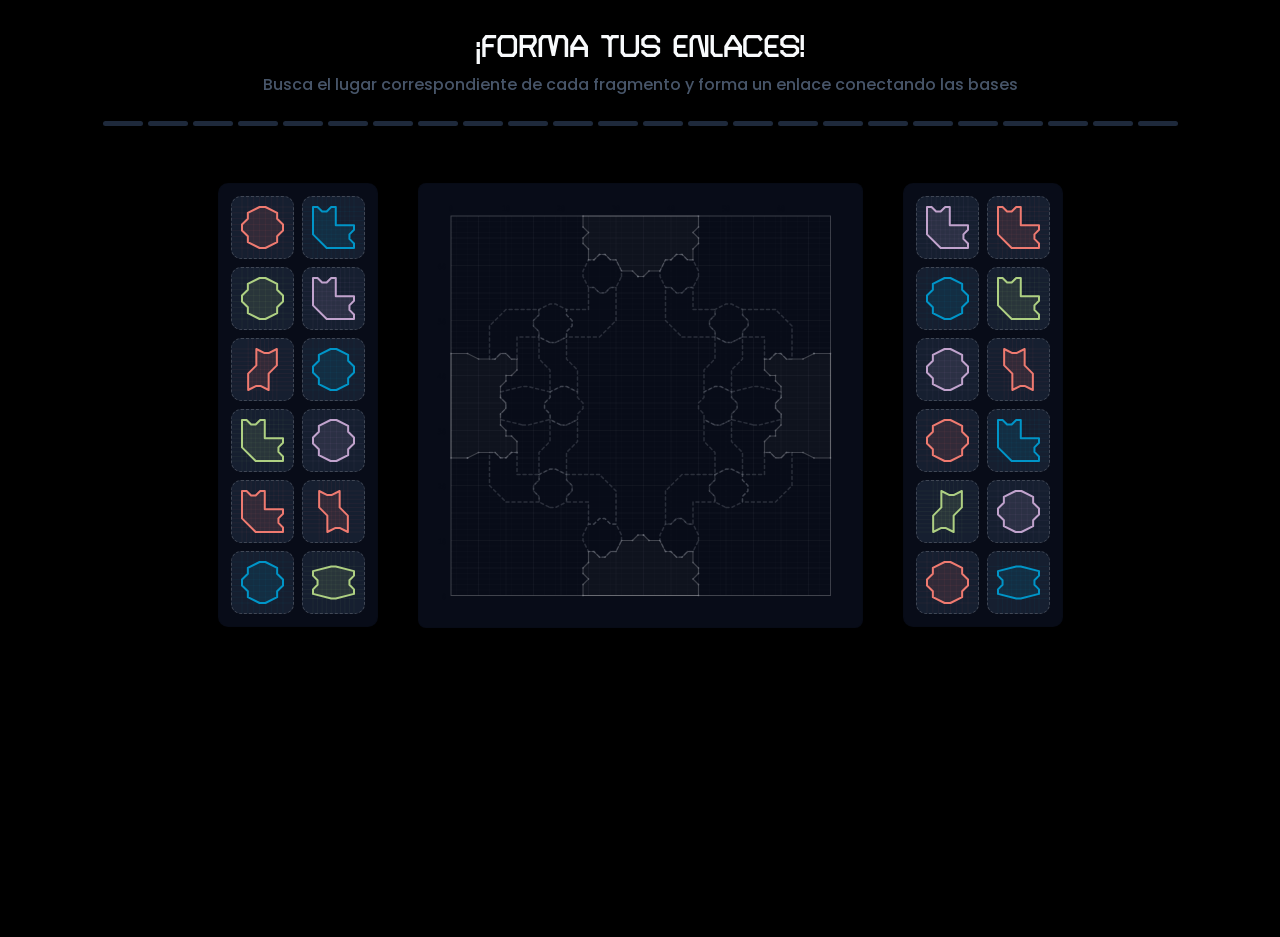
<file: juego.html>
<!DOCTYPE html>
<html lang="es">
<head>
<meta charset="UTF-8">
<meta name="viewport" content="width=device-width, initial-scale=1.0">
<title>Arrastra y construye el camino</title>
<link rel="preconnect" href="https://fonts.googleapis.com">
<link rel="preconnect" href="https://fonts.gstatic.com" crossorigin>
<link href="https://fonts.googleapis.com/css2?family=Turret+Road:wght@700;800&family=Poppins:wght@400;500&display=swap" rel="stylesheet">
<style>
*, *::before, *::after { box-sizing: border-box; margin: 0; padding: 0; }

:root {
  --bg:       #000000;
  --surface:  #080c18;
  --surface2: #161f30;
  --border:   rgba(0, 0, 0, 0.07);
  --text:     #e2e8f0;
  --muted:    #475569;
  --white:    #c8cdd8;
}

body {
  font-family: 'Segoe UI', system-ui, sans-serif;
  background: var(--bg);
  color: var(--text);
  min-height: 100vh;
  overflow-x: hidden;
  user-select: none;
}

/* ── HEADER ── */
.header {
  display: flex;
  flex-direction: column;
  justify-content: center;
  align-items: center;
  padding: 30px 24px 10px;
  border-bottom: 1px solid var(--border);
  background: #000;
  backdrop-filter: blur(8px);
  position: sticky; top: 0; z-index: 100;
}
.header h1 { font-size: 2rem; font-weight: 800; font-family: 'Turret Road', sans-serif; letter-spacing: -0.03em; color: #f8fafc; margin-left: 0; margin-bottom: 7px; text-align: center; }
.header p  { font-size: 1rem; font-family: 'Poppins', sans-serif; font-weight: 500; color: var(--muted); margin-top: 3px;margin-bottom: 18px; }

.pips-row { display: flex; gap: 5px; margin-top: 6px; margin-bottom: 10px; }
.pip {
  width: 40px; height: 5px; border-radius: 3px;
  background: #1e293b;
  transition: background 0.6s ease, box-shadow 0.6s ease;
}
.score-display { display: none; font-size: 0.75rem; color: var(--muted); }
#score-count { font-weight: 700; color: #94a3b8; font-size: 0.88rem; }

/* ── CONTROLS ── */
.controls-bar {
  display: none; flex-wrap: wrap; gap: 12px; align-items: center;
  padding: 8px 24px;
  background: var(--surface);
  border-bottom: 1px solid var(--border);
  font-size: 12px; color: #94a3b8;
}
.controls-bar label { display: none; align-items: center; gap: 5px; cursor: pointer; }
.controls-bar input[type=range]    { width: 88px; accent-color: #3b82f6; }
.controls-bar input[type=checkbox] { accent-color: #3b82f6; cursor: pointer; }
.btn-restart {
  margin-left: auto;
  background: #1e293b; color: #94a3b8;
  border: 1px solid #334155;
  padding: 5px 14px; border-radius: 7px;
  font-size: 0.77rem; font-weight: 600;
  cursor: pointer; transition: background 0.15s, color 0.15s;
}
.btn-restart:hover { background: #334155; color: #f1f5f9; }

/* ── MAIN LAYOUT: piezas | canvas | piezas ── */
.game-layout {
  display: flex;
  align-items: flex-start;
  justify-content: center;
  gap: 0;
  padding: 36px 8px 16px;
  min-height: calc(100vh - 110px);
}

/* ── PANEL LATERAL DE PIEZAS ── */
.pieces-panel {
  width: 160px;
  background: var(--surface);
  border: 1px solid var(--border);
  border-radius: 10px;
  padding: 12px;
  position: sticky;
  top: 116px;
  align-self: self-start;
}
.pieces-panel.left  { margin-right: 40px; }
.pieces-panel.right { margin-left:  40px; }

.pieces-title {
  font-size: 0.68rem; font-weight: 700;
  letter-spacing: 0.1em; text-transform: uppercase;
  color: var(--muted);
  margin-bottom: 10px; padding-bottom: 7px;
  border-bottom: 1px solid var(--border);
}
.pieces-grid {
  display: grid;
  grid-template-columns: repeat(2, 1fr);
  gap: 8px;
}

/* ── PIECE CARD ── */
.piece-card {
  position: relative;
  background: var(--surface2);
  border: 1.5px dashed rgba(255,255,255,0.18);
  border-radius: 10px;
  aspect-ratio: 1;
  display: flex; align-items: center; justify-content: center;
  cursor: grab;
  transition: transform 0.15s, border-color 0.2s, box-shadow 0.2s, opacity 0.3s;
  overflow: hidden;
}
.piece-card:hover:not(.locked) {
  transform: scale(1.05);
  border-color: rgba(255,255,255,0.35);
  box-shadow: 0 4px 22px rgba(0,0,0,0.5);
}
.piece-card.locked { cursor: default; border-style: solid; }
.piece-card canvas { display: block; width: 86%; height: 86%; pointer-events: none; }
.piece-label {
  display: none;
  position: absolute; bottom: 5px; left: 0; right: 0;
  text-align: center;
  font-size: 0.58rem; font-weight: 700;
  letter-spacing: 0.08em; text-transform: uppercase;
  color: rgba(255,255,255,0.35);
  pointer-events: none;
  transition: opacity 0.3s;
}
.piece-card.locked .piece-label { opacity: 0; }

/* ── CANVAS CENTRAL ── */
.canvas-center {
  display: flex;
  flex-direction: column;
  align-items: center;
}
.canvas-wrap { position: relative; }
#c {
  display: block;
  background: #080c18;
  border: 1px solid var(--border);
  border-radius: 8px;
  cursor: crosshair;
}
#info { font-size: 11px; color: var(--muted); margin-top: 5px; padding-left: 2px; text-align:center; }

/* ── GHOST ── */
#ghost-canvas {
  position: fixed;
  pointer-events: none;
  z-index: 9999;
  display: none;
  border-radius: 10px;
}

/* ── ANIMATIONS ── */
@keyframes ring-expand {
  0%  { transform: scale(0.4); opacity: 1; }
  100%{ transform: scale(2.8); opacity: 0; }
}
.magnet-ring {
  position: absolute; inset: 0;
  border-radius: 8px;
  border: 2.5px solid currentColor;
  pointer-events: none;
  animation: ring-expand 0.55s ease-out forwards;
}

@keyframes morph {
  0%  { transform: scale(1) rotate(0deg); }
  25% { transform: scale(1.08) rotate(3deg); }
  55% { transform: scale(0.93) rotate(-2deg); }
  80% { transform: scale(1.03); }
  100%{ transform: scale(1) rotate(0deg); }
}
.morphing { animation: morph 0.5s ease; }

/* ── WIN SCREEN ── */
#win-screen {
  display: none; position: fixed; inset: 0;
  background: rgba(13,13,26,0.88);
  z-index: 10000;
  align-items: center; justify-content: center;
  backdrop-filter: blur(8px);
}
#win-screen.show { display: flex; animation: fadeIn 0.5s ease; }
@keyframes fadeIn { from{ opacity:0; } to{ opacity:1; } }

.win-box {
  position: relative;
  background: var(--surface);
  border: 1px solid rgba(255,255,255,0.1);
  border-radius: 20px;
  padding: 48px 56px;
  text-align: center;
  overflow: hidden;
}
.win-glow {
  position: absolute; inset: -60px;
  background: radial-gradient(circle at 50% 50%, rgba(59,130,246,0.14), transparent 65%);
  pointer-events: none;
  animation: pulse-glow 2.2s ease-in-out infinite;
}
@keyframes pulse-glow { 0%,100%{ opacity:0.6; } 50%{ opacity:1; } }
.win-emoji  { font-size: 2.4rem; margin-bottom: 10px; }
.win-title  { position: relative; font-size: 1.9rem; font-weight: 700; font-family: 'Turret Road', sans-serif; color: #f8fafc; letter-spacing: -0.04em; margin-bottom: 8px; }
.win-sub    { position: relative; font-size: 0.92rem; font-family: 'Poppins', sans-serif; font-weight: 400; color: var(--muted); margin-bottom: 28px; }
.btn-big-restart {
  position: relative;
  background: #ffffff; color: #000000;
  border: none; padding: 12px 36px; border-radius: 10px;
  font-size: 0.88rem; font-weight: 700; font-family: 'Poppins', sans-serif; cursor: pointer;
  transition: background 0.15s, transform 0.1s;
}
.btn-big-restart:hover { background: #e2e8f0; transform: scale(1.03); }

/* ── ENTRY FADE ── */
#entry-overlay {
  position: fixed; inset: 0; z-index: 15000;
  background: #0d0d1a;
  opacity: 1; pointer-events: all;
  transition: opacity 0.9s ease;
}
#entry-overlay.fade-out { opacity: 0; pointer-events: none; }

/* ── RESPONSIVE ── */
@media (max-width: 900px) {
  .game-layout { flex-direction: column; align-items: center; }
  .pieces-panel { width: 100%; max-width: 480px; position: static; }
  .pieces-panel.left, .pieces-panel.right { margin: 0 0 12px 0; }
  .pieces-grid { grid-template-columns: repeat(5, 1fr); }
}
@media (max-width: 560px) {
  .pieces-grid { grid-template-columns: repeat(3, 1fr); }
}

.a-boton{
  text-decoration: none;
}
</style>
</head>
<body>

<div id="entry-overlay"></div>

<div class="header">
  <div class="header-left">
    <h1>¡FORMA TUS ENLACES! </h1>
    <p>Busca el lugar correspondiente de cada fragmento y forma un enlace conectando las bases</p>
  </div>
    <div class="pips-row" id="pips-row"></div>
    <div class="score-display">
      <span id="score-count">0</span><span class="score-label"> / <span id="score-total">0</span></span>
    </div>
</div>

<div class="controls-bar">
  <label>Zoom <input type="range" id="zoom" min="4" max="14" value="7" step="0.5">
    <span id="zoom-val">7px</span></label>
  <label><input type="checkbox" id="show-grid" checked> Cuadrícula</label>
  <label>Grosor <input type="range" id="line-width" min="1" max="4" value="1.5" step="0.5">
    <span id="lw-val">1.5</span></label>
  <button class="btn-restart" id="btn-restart">↺ Reiniciar</button>
</div>

<!-- Layout: panel izquierdo | canvas central | panel derecho -->
<div class="game-layout">
  <div class="pieces-panel left" id="pieces-panel-left">
    <div class="pieces-grid" id="pieces-grid-left"></div>
  </div>

  <div class="canvas-center">
    <div class="canvas-wrap" id="canvas-wrap">
      <canvas id="c"></canvas>
    </div>
  </div>

  <div class="pieces-panel right" id="pieces-panel-right">
    <div class="pieces-grid" id="pieces-grid-right"></div>
  </div>
</div>

<canvas id="ghost-canvas"></canvas>

<div id="win-screen">
  <div class="win-box">
    <div class="win-glow"></div>
    <div class="win-emoji">
      <svg width="21" height="21" viewBox="0 0 32 32" fill="none" xmlns="http://www.w3.org/2000/svg">
        <polygon points="10,2 22,2 30,10 30,22 22,30 10,30 2,22 2,10" fill="white"/>
      </svg>
    </div>
    <div class="win-title">¡Enlace completado!</div>
    <div class="win-sub">Vuelve a vivir la experiencia del enlace</div>
    <a href="index.html" class="a-boton"><button class="btn-big-restart" id="btn-win-restart">Volver a la página</button></a>
  </div>
</div>

<script>
// =====================================================================
//  UTILIDADES
// =====================================================================
function rotatePts(pts,deg){
  const rad=(deg*Math.PI)/180;
  const c=Math.cos(rad),s=Math.sin(rad);
  return pts.map(([x,y])=>[Math.round((x*c-y*s)*1e6)/1e6,Math.round((x*s+y*c)*1e6)/1e6]);
}
function translatePts(pts,dx,dy){ return pts.map(([x,y])=>[x+dx,y+dy]); }
function getBBox(pts){
  const xs=pts.map(p=>p[0]),ys=pts.map(p=>p[1]);
  return{minX:Math.min(...xs),minY:Math.min(...ys),maxX:Math.max(...xs),maxY:Math.max(...ys)};
}
function placeFigure(figDef,segKey,target,rot){
  let pts=figDef.pts.map(p=>[...p]);
  let segPts=figDef.refs[segKey].map(p=>[...p]);
  if(rot!==0){pts=rotatePts(pts,rot);segPts=rotatePts(segPts,rot);}
  const lmx=(segPts[0][0]+segPts[1][0])/2,lmy=(segPts[0][1]+segPts[1][1])/2;
  const tmx=(target[0][0]+target[1][0])/2,tmy=(target[0][1]+target[1][1])/2;
  const dx=tmx-lmx,dy=tmy-lmy;
  const translatedPts=translatePts(pts,dx,dy);
  const refs={};
  for(const[k,v]of Object.entries(figDef.refs)){
    let rp=v.map(p=>[...p]);
    if(rot!==0) rp=rotatePts(rp,rot);
    refs[k]=translatePts(rp,dx,dy);
  }
  return{pts:translatedPts,refs};
}

// =====================================================================
//  FIGURAS BASE
// =====================================================================
const FIGURES_DEF={
  F1:{pts:[[4,0],[5,0],[9,1],[9,2],[8,3],[8,4],[9,5],[9,6],[5,7],[4,7],[0,6],[0,5],[1,4],[1,3],[0,2],[0,1],[4,0]],refs:{A:[[1,3],[1,4]],B:[[8,3],[8,4]]}},
  F2:{pts:[[0,0],[2,1],[3,1],[5,0],[5,4],[7,6],[7,10],[5,9],[4,9],[2,10],[2,6],[0,4],[0,0]],refs:{C:[[2,1],[3,1]],D:[[4,9],[5,9]]}},
  F22:{pts:[[4,0],[6,1],[7,1],[9,0],[9,4],[7,6],[7,10],[5,9],[4,9],[2,10],[2,6],[4,4],[4,0]],refs:{C:[[2,1],[3,1]],D:[[4,9],[5,9]]}},
  F3:{pts:[[3,0],[9,0],[9,1],[8,2],[8,3],[9,4],[9,5],[5,5],[5,9],[4,9],[3,8],[2,8],[1,9],[0,9],[0,3],[3,0]],refs:{E:[[8,2],[8,3]],F:[[2,8],[3,8]]}},
  F4:{pts:[[3,0],[4,0],[6,1],[6,2],[7,3],[7,4],[6,5],[6,6],[4,7],[3,7],[1,6],[1,5],[0,4],[0,3],[1,2],[1,1],[3,0]],refs:{G:[[0,3],[0,4]],H:[[7,3],[7,4]]}},
  F5:{pts:[[10,0],[11,0],[12,1],[14,1],[15,3],[16,3],[17,4],[18,4],[19,3],[20,3],[20,5],[21,6],[21,7],[20,8],[21,9],[21,11],[0,11],[0,9],[1,8],[0,7],[0,6],[1,5],[1,3],[2,3],[3,4],[4,4],[5,3],[6,3],[7,1],[9,1],[10,0]],refs:{I:[[0,11],[21,11]]}},
  F6:{pts:[[3,0],[5,1],[8,1],[9,0],[10,0],[11,1],[12,1],[12,3],[11,4],[10,4],[10,5],[9,6],[9,8],[10,9],[10,10],[9,11],[9,13],[10,14],[10,15],[11,15],[12,16],[12,18],[11,18],[10,19],[9,19],[8,18],[5,18],[3,19],[0,19],[0,0],[3,0]],refs:{J:[[10,9],[10,10]]}},
  F9:{pts:[[4,0],[5,0],[9,1],[9,2],[8,3],[8,4],[9,5],[9,6],[5,7],[4,7],[0,6],[0,5],[1,4],[1,3],[0,2],[0,1],[4,0]],refs:{I:[[1,3],[1,4]],J:[[8,3],[8,4]]}},

};

const DRAG_COLORS=['#ef7a70','#0095c8','#aed082','#c1a3cd','#ef7a70','#0095c8','#aed082','#c1a3cd','#ef7a70'];

const RAW_INSTANCES=[
  {id:'f5-norte',figKey:'F5',segKey:'I' ,target:[[24,69],[45,69]],rot:0,  fixed:true},
  {id:'f6-oeste',figKey:'F6',segKey:'J',target:[[10,34],[10,35]],rot:0,  fixed:true},
  {id:'f5-sur',  figKey:'F5',segKey:'I',target:[[24,0],[45,0]],  rot:180,fixed:true},
  {id:'f6-este', figKey:'F6',segKey:'J',target:[[59,34],[59,35]],rot:180,fixed:true},
  {id:'f4-rot90-27', figKey:'F4',segKey:'H',target:[[27,14],[28,14]],rot:90, fixed:false,label:'F4 – 1'},
  {id:'f3-rot180-27',figKey:'F3',segKey:'F',target:[[27,14],[28,14]],rot:180,fixed:false,label:'F3 – 1'},
  {id:'f4-22-19',    figKey:'F4',segKey:'H',target:[[22,19],[22,20]],rot:0,  fixed:false,label:'F4 – 2'},
  {id:'f3-15-19',    figKey:'F3',segKey:'E',target:[[15,19],[15,20]],rot:0,  fixed:false,label:'F3 – 2'},
  {id:'f2-18-23',    figKey:'F2',segKey:'C',target:[[18,23],[19,23]],rot:0,  fixed:false,label:'F2 – 1'},
  {id:'f4-55-14',    figKey:'F4',segKey:'H',target:[[55,14],[28,14]],rot:90, fixed:false,label:'F4 – 3'},
  {id:'f3-66-25',    figKey:'F3',segKey:'F',target:[[27,15],[67,24]],rot:270,fixed:false,label:'F3 – 3'},
  {id:'f4-38-19',    figKey:'F4',segKey:'H',target:[[38,19],[70,20]],rot:0,  fixed:false,label:'F4 – 4'},
  {id:'f3-59-30',    figKey:'F3',segKey:'E',target:[[69,30],[50,20]],rot:90, fixed:false,label:'F3 – 4'},
  {id:'f22-50-23',   figKey:'F22',segKey:'C',target:[[30,23],[63,23]],rot:0, fixed:false,label:'F22 – 1'},
  {id:'f444-55-14',  figKey:'F4',segKey:'H',target:[[27,99],[28,25]],rot:90, fixed:false,label:'F4 – 5'},  
  {id:'f766-22-19',  figKey:'F9',segKey:'J',target:[[76,50],[42,19]],rot:0,  fixed:false,label:'F4 – 8'},
  {id:'f37-rot180-27',figKey:'F3',segKey:'F',target:[[91,74],[28,14]],rot:180,fixed:false,label:'F3 – 5'},
  {id:'f39-59-30',   figKey:'F3',segKey:'E',target:[[5,90],[50,20]], rot:90, fixed:false,label:'F3 – 6'},
  {id:'f42-38-19',   figKey:'F4',segKey:'H',target:[[38,79],[70,20]],rot:0,  fixed:false,label:'F4 – 6'},
  {id:'f30-66-25',   figKey:'F3',segKey:'F',target:[[10,45],[20,54]],rot:270,fixed:false,label:'F3 – 7'},
  {id:'f448-55-14',  figKey:'F4',segKey:'H',target:[[55,99],[28,25]],rot:90, fixed:false,label:'F4 – 7'},
  {id:'f229-50-23',  figKey:'F22',segKey:'C',target:[[10,53],[23,23]],rot:0, fixed:false,label:'F22 – 2'},
  {id:'f466-22-19',  figKey:'F4',segKey:'H',target:[[22,80],[22,19]],rot:0,  fixed:false,label:'F4 – 8'},
  {id:'f399-15-19',  figKey:'F3',segKey:'E',target:[[79,79],[15,20]],rot:0,  fixed:false,label:'F3 – 8'},
  {id:'f21-18-23',   figKey:'F2',segKey:'C',target:[[38,53],[59,23]],rot:0,  fixed:false,label:'F2 – 2'},
  {id:'f476-22-19',  figKey:'F4',segKey:'H',target:[[82,50],[22,19]],rot:0,  fixed:false,label:'F4 – 8'},
  {id:'f406-22-19',  figKey:'F4',segKey:'H',target:[[26,50],[22,19]],rot:0,  fixed:false,label:'F4 – 8'},
  {id:'f806-22-19',  figKey:'F9',segKey:'J',target:[[12,50],[22,19]],rot:0,  fixed:false,label:'F4 – 8'},

];

const ALL=RAW_INSTANCES.map((inst,i)=>{
  const fd=FIGURES_DEF[inst.figKey];
  const r=placeFigure(fd,inst.segKey,inst.target,inst.rot);
  const dragIdx=RAW_INSTANCES.filter(x=>!x.fixed).indexOf(inst);
  return{...inst,pts:r.pts,refs:r.refs,color:inst.fixed?null:DRAG_COLORS[dragIdx%DRAG_COLORS.length]};
});
const FIXED=ALL.filter(i=>i.fixed);
const DRAGS=ALL.filter(i=>!i.fixed);

// =====================================================================
//  CANVAS
// =====================================================================
const canvas=document.getElementById('c');
const ctx=canvas.getContext('2d');
const GRID=69;
const MARGIN=32;

let cellSize=5.5;
let showGrid=true;
let lineW=1.5;

const WHITE_STROKE='rgba(200, 205, 216, 0.176)';
const WHITE_FILL  ='#080c1881';
const WHITE_DOT   ='rgba(200, 205, 216, 0.176)';
const FIXED_STROKE='ffffffb3';
const FIXED_FILL  ='rgba(200,205,216,0.03)';

function toC(gx,gy){ return[MARGIN+gx*cellSize, MARGIN+(GRID-gy)*cellSize]; }

function drawPoly(pts,stroke,fill,lw,glow){
  ctx.beginPath();
  pts.forEach(([gx,gy],i)=>{
    const[cx,cy]=toC(gx,gy);
    i===0?ctx.moveTo(cx,cy):ctx.lineTo(cx,cy);
  });
  ctx.closePath();
  ctx.fillStyle=fill; ctx.fill();
  if(glow){ctx.shadowColor=stroke;ctx.shadowBlur=glow;}
  ctx.strokeStyle=stroke; ctx.lineWidth=lw; ctx.lineJoin='round'; ctx.lineCap='round'; ctx.stroke();
  ctx.shadowBlur=0;
}

function drawDots(pts,color,r){
  pts.forEach(([gx,gy])=>{
    const[cx,cy]=toC(gx,gy);
    ctx.beginPath(); ctx.arc(cx,cy,r,0,Math.PI*2);
    ctx.fillStyle=color; ctx.fill();
  });
}

function drawAll(){
  const W=GRID*cellSize+MARGIN*2;
  const H=GRID*cellSize+MARGIN*2;
  canvas.width=W; canvas.height=H;
  ctx.clearRect(0,0,W,H);
  ctx.fillStyle='#080c18'; ctx.fillRect(0,0,W,H);

  if(showGrid){
    ctx.lineWidth=0.35;
    for(let i=0;i<=GRID;i++){
      ctx.strokeStyle=(i%5===0)?'rgba(255,255,255,0.1)':'rgba(255,255,255,0.035)';
      const[x0,y0]=toC(0,i),[x1,y1]=toC(GRID,i);
      const[xa,ya]=toC(i,0),[xb,yb]=toC(i,GRID);
      ctx.beginPath();ctx.moveTo(x0,y0);ctx.lineTo(x1,y1);ctx.stroke();
      ctx.beginPath();ctx.moveTo(xa,ya);ctx.lineTo(xb,yb);ctx.stroke();
    }
    ctx.strokeStyle='rgba(255,255,255,0.2)';
    ctx.lineWidth=1;
    ctx.strokeRect(MARGIN,MARGIN,GRID*cellSize,GRID*cellSize);
  }

  if(cellSize>=5){
    const fs=Math.max(7,Math.min(10,cellSize*0.82));
    ctx.font=`${fs}px monospace`;
    ctx.fillStyle='#080c18';
    const step=cellSize<8?10:5;
    ctx.textAlign='center';
    for(let i=0;i<=GRID;i+=step){const[cx]=toC(i,0);ctx.fillText(i,cx,MARGIN-5);}
    ctx.textAlign='right';
    for(let i=0;i<=GRID;i+=step){const[,cy]=toC(0,i);ctx.fillText(i,MARGIN-5,cy+3);}
  }

  FIXED.forEach(inst=>{
    drawPoly(inst.pts,FIXED_STROKE,FIXED_FILL,lineW*0.8,0);
    if(cellSize>=5) drawDots(inst.pts,'rgba(200,205,216,0.2)',Math.max(1,cellSize*0.1));
  });

  DRAGS.forEach(inst=>{
    if(placedSet.has(inst.id)){
      drawPoly(inst.pts,inst.color,inst.color+'18',lineW,12);
      if(cellSize>=5) drawDots(inst.pts,inst.color,Math.max(1.5,cellSize*0.14));
    } else {
      ctx.setLineDash([3,3]);
      drawPoly(inst.pts,WHITE_STROKE,WHITE_FILL,lineW,0);
      ctx.setLineDash([]);
      if(cellSize>=0) drawDots(inst.pts,WHITE_DOT,Math.max(0,cellSize*0));
    }
  });
}

// =====================================================================
//  PANEL DE PIEZAS — dividido en dos columnas (izquierda / derecha)
// =====================================================================
function drawPieceCanvas(cv,pts,color,glow){
  const dpr=window.devicePixelRatio||1;
  const W=cv.offsetWidth||120,H=cv.offsetHeight||120;
  cv.width=W*dpr; cv.height=H*dpr;
  const c=cv.getContext('2d');
  c.scale(dpr,dpr);
  c.clearRect(0,0,W,H);
  const{minX,maxX,minY,maxY}=getBBox(pts);
  const rX=(maxX-minX)||1,rY=(maxY-minY)||1;
  const pad=10;
  const sc=Math.min((W-pad*2)/rX,(H-pad*2)/rY);
  const ox=pad+(W-pad*2-rX*sc)/2;
  const oy=pad+(H-pad*2-rY*sc)/2;
  const tx=x=>ox+(x-minX)*sc;
  const ty=y=>H-oy-(y-minY)*sc;
  c.strokeStyle=color+'1a'; c.lineWidth=0.5;
  for(let x=Math.floor(minX);x<=Math.ceil(maxX);x++){c.beginPath();c.moveTo(tx(x),0);c.lineTo(tx(x),H);c.stroke();}
  for(let y=Math.floor(minY);y<=Math.ceil(maxY);y++){c.beginPath();c.moveTo(0,ty(y));c.lineTo(W,ty(y));c.stroke();}
  c.beginPath();
  pts.forEach(([x,y],i)=>{i===0?c.moveTo(tx(x),ty(y)):c.lineTo(tx(x),ty(y));});
  c.closePath();
  c.fillStyle=color+'20'; c.fill();
  if(glow){c.shadowColor=color;c.shadowBlur=glow;}
  c.beginPath();
  pts.forEach(([x,y],i)=>{i===0?c.moveTo(tx(x),ty(y)):c.lineTo(tx(x),ty(y));});
  c.closePath();
  c.strokeStyle=color; c.lineWidth=2; c.lineJoin='round'; c.stroke();
  c.shadowBlur=0;
  pts.forEach(([x,y])=>{
    c.beginPath();c.arc(tx(x),ty(y),0.0,0,Math.PI*2);
    c.fillStyle=color;c.fill();
    c.strokeStyle='rgba(0,0,0,0.2)';c.lineWidth=0.8;c.stroke();
  });
}

function buildPiecesPanel(){
  // Pips
  const pipsRow=document.getElementById('pips-row');
  pipsRow.innerHTML='';
  DRAGS.forEach(inst=>{
    const pip=document.createElement('div');
    pip.className='pip'; pip.id='pip-'+inst.id;
    pipsRow.appendChild(pip);
  });

  document.getElementById('score-total').textContent=DRAGS.length;
  document.getElementById('score-count').textContent=placedSet.size;

  // Split piezas: mitad izquierda, mitad derecha
  const gridLeft =document.getElementById('pieces-grid-left');
  const gridRight=document.getElementById('pieces-grid-right');
  gridLeft.innerHTML=''; gridRight.innerHTML='';

  const half=Math.ceil(DRAGS.length/2);

  DRAGS.forEach((inst,idx)=>{
    const grid=idx<half?gridLeft:gridRight;
    const card=document.createElement('div');
    card.className='piece-card'; card.id='card-'+inst.id;
    if(placedSet.has(inst.id)){
      card.classList.add('locked');
      card.style.borderColor=inst.color;
      card.style.borderStyle='solid';
      card.style.boxShadow='0 0 14px '+inst.color+'66';
    }
    const cv=document.createElement('canvas');
    cv.style.width='100%'; cv.style.height='100%';
    card.appendChild(cv);
    const lbl=document.createElement('div');
    lbl.className='piece-label'; lbl.textContent=inst.label||inst.figKey;
    card.appendChild(lbl);
    grid.appendChild(card);
    requestAnimationFrame(()=>{
      const rawPts=FIGURES_DEF[inst.figKey].pts;
      drawPieceCanvas(cv,rawPts,inst.color,placedSet.has(inst.id)?12:0);
    });
    if(!placedSet.has(inst.id)) attachDrag(card,inst);
  });
}

// =====================================================================
//  DRAG & DROP
// =====================================================================
const ghostCanvas=document.getElementById('ghost-canvas');
let dragging=null;
let gW=0,gH=0;
const SNAP_PX=90;

function attachDrag(card,inst){
  card.addEventListener('mousedown',e=>startDrag(e,inst,card,e.clientX,e.clientY));
  card.addEventListener('touchstart',e=>{
    const t=e.touches[0];
    startDrag(e,inst,card,t.clientX,t.clientY);
  },{passive:false});
}

function startDrag(e,inst,card,cx,cy){
  if(card.classList.contains('locked')) return;
  e.preventDefault();
  const rect=card.getBoundingClientRect();
  gW=rect.width*1.08; gH=rect.height*1.08;
  dragging={inst,card,offX:cx-rect.left,offY:cy-rect.top};
  ghostCanvas.style.width=gW+'px'; ghostCanvas.style.height=gH+'px';
  const dpr=window.devicePixelRatio||1;
  ghostCanvas.width=gW*dpr; ghostCanvas.height=gH*dpr;
  ghostCanvas.style.display='block';
  const rawPts=FIGURES_DEF[inst.figKey].pts;
  drawPieceCanvas(ghostCanvas,rawPts,inst.color,14);
  card.style.opacity='0.15';
  moveGhost(cx,cy);
  document.addEventListener('mousemove',onMM);
  document.addEventListener('mouseup',  onMU);
  document.addEventListener('touchmove',onTM,{passive:false});
  document.addEventListener('touchend', onTE);
}

function moveGhost(cx,cy){
  ghostCanvas.style.left=(cx-dragging.offX)+'px';
  ghostCanvas.style.top =(cy-dragging.offY)+'px';
  highlightTarget(cx,cy);
}
function ghostCenter(cx,cy){ return{x:cx-dragging.offX+gW/2,y:cy-dragging.offY+gH/2}; }

function instScreenCenter(inst){
  const bb=getBBox(inst.pts);
  const[x1,y1]=toC(bb.minX,bb.maxY);
  const[x2,y2]=toC(bb.maxX,bb.minY);
  const canvasRect=canvas.getBoundingClientRect();
  return{x:canvasRect.left+(x1+x2)/2,y:canvasRect.top+(y1+y2)/2};
}

function highlightTarget(cx,cy){
  const{x:gcx,y:gcy}=ghostCenter(cx,cy);
  DRAGS.forEach(inst=>{
    if(placedSet.has(inst.id)||inst.id!==dragging.inst.id) return;
    const sc=instScreenCenter(inst);
    const dist=Math.hypot(gcx-sc.x,gcy-sc.y);
    setCanvasHighlight(inst,dist<SNAP_PX);
  });
}

let highlightDiv=null;
function setCanvasHighlight(inst,on){
  if(!highlightDiv){
    highlightDiv=document.createElement('div');
    Object.assign(highlightDiv.style,{
      position:'absolute',borderRadius:'6px',
      pointerEvents:'none',transition:'opacity 0.15s',
      border:'2px solid currentColor',
    });
    document.getElementById('canvas-wrap').appendChild(highlightDiv);
  }
  if(on){
    const bb=getBBox(inst.pts);
    const[x1,y1]=toC(bb.minX,bb.maxY);
    const[x2,y2]=toC(bb.maxX,bb.minY);
    const pad=5;
    Object.assign(highlightDiv.style,{
      display:'block',
      left:(canvas.offsetLeft+x1-pad)+'px',
      top: (canvas.offsetTop +y1-pad)+'px',
      width: (x2-x1+pad*2)+'px',
      height:(y2-y1+pad*2)+'px',
      color:inst.color,
      boxShadow:'0 0 24px '+inst.color+'aa, inset 0 0 14px '+inst.color+'22',
      background:inst.color+'10',
    });
  } else {
    if(highlightDiv) highlightDiv.style.display='none';
  }
}
function clearHighlight(){ if(highlightDiv) highlightDiv.style.display='none'; }

function onMM(e){if(dragging) moveGhost(e.clientX,e.clientY);}
function onTM(e){e.preventDefault();if(dragging){const t=e.touches[0];moveGhost(t.clientX,t.clientY);}}
function onMU(e){if(dragging) endDrag(e.clientX,e.clientY);}
function onTE(e){if(dragging){const t=e.changedTouches[0];endDrag(t.clientX,t.clientY);}}

function endDrag(cx,cy){
  const{inst,card}=dragging;
  const{x:gcx,y:gcy}=ghostCenter(cx,cy);
  const sc=instScreenCenter(inst);
  const dist=Math.hypot(gcx-sc.x,gcy-sc.y);
  const snap=dist<SNAP_PX;
  clearHighlight();
  ghostCanvas.style.display='none';
  dragging=null;
  document.removeEventListener('mousemove',onMM);
  document.removeEventListener('mouseup',  onMU);
  document.removeEventListener('touchmove',onTM);
  document.removeEventListener('touchend', onTE);
  if(snap) snapPiece(inst,card);
  else card.style.opacity='1';
}

// =====================================================================
//  SNAP
// =====================================================================
let placedSet=new Set();

function snapPiece(inst,card){
  placedSet.add(inst.id);
  const bb=getBBox(inst.pts);
  const[x1,y1]=toC(bb.minX,bb.maxY);
  const[x2,y2]=toC(bb.maxX,bb.minY);
  const pad=5;
  const ring=document.createElement('div');
  ring.className='magnet-ring';
  ring.style.color=inst.color;
  Object.assign(ring.style,{
    position:'absolute',
    left:(canvas.offsetLeft+x1-pad)+'px',
    top: (canvas.offsetTop +y1-pad)+'px',
    width: (x2-x1+pad*2)+'px',
    height:(y2-y1+pad*2)+'px',
    borderRadius:'6px',
  });
  document.getElementById('canvas-wrap').appendChild(ring);
  setTimeout(()=>ring.remove(),600);

  card.style.opacity='1';
  card.classList.add('locked','morphing');
  card.addEventListener('animationend',()=>card.classList.remove('morphing'),{once:true});
  card.style.borderStyle='solid';
  card.style.borderColor=inst.color;
  card.style.boxShadow='0 0 16px '+inst.color+'66';
  const cv=card.querySelector('canvas');
  drawPieceCanvas(cv,FIGURES_DEF[inst.figKey].pts,inst.color,14);

  const pip=document.getElementById('pip-'+inst.id);
  if(pip){pip.style.background=inst.color;pip.style.boxShadow='0 0 8px '+inst.color;}

  document.getElementById('score-count').textContent=placedSet.size;
  setTimeout(()=>drawAll(),60);

  // Comprobar condición de victoria: camino entre 2 figuras fijas (F5/F6)
  setTimeout(()=>checkPathVictory(inst.color), 80);
}

// =====================================================================
//  LÓGICA DE CAMINO — victoria: cadena de DRAGs une un F5 con un F6
// =====================================================================
// Dos figuras están "conectadas" cuando comparten al menos un vértice
// de sus polígonos pts (tolerancia pequeña por aritmética flotante).
const VERT_THRESH = 0.05;

function shareVertex(a, b){
  for(const [ax,ay] of a.pts){
    for(const [bx,by] of b.pts){
      if(Math.hypot(ax-bx, ay-by) < VERT_THRESH) return true;
    }
  }
  return false;
}

function checkPathVictory(lastColor){
  if(document.getElementById('win-screen').classList.contains('show')) return;

  const placedDrags = DRAGS.filter(d => placedSet.has(d.id));
  if(placedDrags.length === 0) return;

  // Nodos disponibles: fijas + DRAGs colocados
  const allNodes = [...FIXED, ...placedDrags];

  // Buscar un camino que conecte cualquier F5 con cualquier F6
  // O cualquier F5 con otro F5, pasando por al menos un DRAG
  const f5nodes = FIXED.filter(f => f.figKey === 'F5');
  const f6nodes = FIXED.filter(f => f.figKey === 'F6');

  // Comprobar F5 → F6
  for(const startNode of f5nodes){
    for(const endNode of f6nodes){
      const path = bfsVertices(startNode, endNode, allNodes);
      if(path && path.filter(n => !n.fixed).length > 0){
        triggerVictory(lastColor, path);
        return;
      }
    }
  }

  // Comprobar F5 → F5
  for(let i = 0; i < f5nodes.length; i++){
    for(let j = i + 1; j < f5nodes.length; j++){
      const path = bfsVertices(f5nodes[i], f5nodes[j], allNodes);
      if(path && path.filter(n => !n.fixed).length > 0){
        triggerVictory(lastColor, path);
        return;
      }
    }
  }
}

// BFS usando vértices compartidos como aristas
function bfsVertices(start, end, allNodes){
  const visited = new Set([start.id]);
  const queue = [[start, [start]]];

  while(queue.length){
    const [cur, path] = queue.shift();
    for(const nb of allNodes){
      if(visited.has(nb.id)) continue;
      if(!shareVertex(cur, nb)) continue;
      const newPath = [...path, nb];
      if(nb.id === end.id) return newPath;
      visited.add(nb.id);
      queue.push([nb, newPath]);
    }
  }
  return null;
}

function triggerVictory(lastColor, winPath){
  if(document.getElementById('win-screen').classList.contains('show')) return;

  // Flash en las piezas del camino ganador
  winPath.forEach(inst=>{
    if(inst.fixed) return;
    const card=document.getElementById('card-'+inst.id);
    if(!card) return;
    card.style.boxShadow=`0 0 36px ${lastColor}ee, 0 0 10px ${lastColor}`;
    card.classList.add('morphing');
    card.addEventListener('animationend',()=>card.classList.remove('morphing'),{once:true});
  });

  // Pintar TODOS los DRAGs colocados del color de la última pieza
  setTimeout(()=>floodAllWithColor(lastColor), 600);
  setTimeout(()=>document.getElementById('win-screen').classList.add('show'), 2000);
}

function floodAllWithColor(color){
  const UNPLACED_COLOR = 'rgba(200, 205, 216, 0.55)';

  // Redibujar canvas: todas las piezas colocadas con el color de la última
  DRAGS.forEach(di=>{
    if(!placedSet.has(di.id)) return;
    di._floodColor=color;
  });
  drawAllFlooded(color);

  // Actualizar cada tarjeta del panel lateral
  DRAGS.forEach(di=>{
    const card=document.getElementById('card-'+di.id);
    if(!card) return;
    if(placedSet.has(di.id)){
      // Colocadas: color de la última pieza
      card.style.borderColor=color;
      card.style.boxShadow='0 0 20px '+color+'99';
      card.classList.add('morphing');
      card.addEventListener('animationend',()=>card.classList.remove('morphing'),{once:true});
      const cv=card.querySelector('canvas');
      drawPieceCanvas(cv,FIGURES_DEF[di.figKey].pts,color,18);
    } else {
      // No colocadas: tono blanco/gris de las figuras fijas
      card.style.borderColor=UNPLACED_COLOR;
      card.style.borderStyle='solid';
      card.style.boxShadow='none';
      card.style.opacity='0.6';
      const cv=card.querySelector('canvas');
      drawPieceCanvas(cv,FIGURES_DEF[di.figKey].pts,UNPLACED_COLOR,0);
    }
  });

  // Actualizar pips
  DRAGS.forEach(di=>{
    const pip=document.getElementById('pip-'+di.id);
    if(!pip) return;
    if(placedSet.has(di.id)){
      pip.style.background=color; pip.style.boxShadow='0 0 10px '+color+'cc';
    } else {
      pip.style.background='rgba(200,205,216,0.3)'; pip.style.boxShadow='none';
    }
  });
}

function drawAllFlooded(floodColor){
  const W=GRID*cellSize+MARGIN*2;
  const H=GRID*cellSize+MARGIN*2;
  canvas.width=W; canvas.height=H;
  ctx.clearRect(0,0,W,H);
  ctx.fillStyle='#080c18'; ctx.fillRect(0,0,W,H);

  if(showGrid){
    ctx.lineWidth=0.35;
    for(let i=0;i<=GRID;i++){
      ctx.strokeStyle=(i%5===0)?'rgba(255,255,255,0.1)':'rgba(255,255,255,0.035)';
      const[x0,y0]=toC(0,i),[x1,y1]=toC(GRID,i);
      const[xa,ya]=toC(i,0),[xb,yb]=toC(i,GRID);
      ctx.beginPath();ctx.moveTo(x0,y0);ctx.lineTo(x1,y1);ctx.stroke();
      ctx.beginPath();ctx.moveTo(xa,ya);ctx.lineTo(xb,yb);ctx.stroke();
    }
    ctx.strokeStyle='rgba(255,255,255,0.2)';
    ctx.lineWidth=1;
    ctx.strokeRect(MARGIN,MARGIN,GRID*cellSize,GRID*cellSize);
  }

  FIXED.forEach(inst=>{
    drawPoly(inst.pts,FIXED_STROKE,FIXED_FILL,lineW*0.8,0);
    if(cellSize>=5) drawDots(inst.pts,'rgba(200,205,216,0.2)',Math.max(1,cellSize*0.1));
  });

  DRAGS.forEach(inst=>{
    if(placedSet.has(inst.id)){
      // Todas las piezas colocadas se dibujan con el color de la última
      drawPoly(inst.pts,floodColor,floodColor+'22',lineW,16);
      if(cellSize>=5) drawDots(inst.pts,floodColor,Math.max(1.5,cellSize*0.14));
    } else {
      ctx.setLineDash([3,3]);
      drawPoly(inst.pts,WHITE_STROKE,WHITE_FILL,lineW,0);
      ctx.setLineDash([]);
    }
  });
}

// =====================================================================
//  CONTROLES
// =====================================================================
document.getElementById('zoom').addEventListener('input',function(){
  cellSize=parseFloat(this.value);
  document.getElementById('zoom-val').textContent=cellSize+'px';
  drawAll();
});
document.getElementById('show-grid').addEventListener('change',function(){
  showGrid=this.checked; drawAll();
});
document.getElementById('line-width').addEventListener('input',function(){
  lineW=parseFloat(this.value);
  document.getElementById('lw-val').textContent=lineW;
  drawAll();
});
canvas.addEventListener('mousemove',function(e){
  const r=canvas.getBoundingClientRect();
  const gx=(e.clientX-r.left-MARGIN)/cellSize;
  const gy=GRID-(e.clientY-r.top-MARGIN)/cellSize;
  document.getElementById('info').textContent=`Coord: ${gx.toFixed(1)}, ${gy.toFixed(1)}`;
});

let rTimer;
window.addEventListener('resize',()=>{
  clearTimeout(rTimer);
  rTimer=setTimeout(()=>{
    drawAll();
    DRAGS.forEach(inst=>{
      const card=document.getElementById('card-'+inst.id);
      if(!card) return;
      const cv=card.querySelector('canvas');
      if(cv) drawPieceCanvas(cv,FIGURES_DEF[inst.figKey].pts,inst.color,placedSet.has(inst.id)?12:0);
    });
  },120);
});

// =====================================================================
//  INIT + ENTRY FADE
// =====================================================================
function init(){
  placedSet=new Set();
  document.getElementById('win-screen').classList.remove('show');
  drawAll();
  buildPiecesPanel();
}

document.getElementById('btn-restart').addEventListener('click',init);
document.getElementById('btn-win-restart').addEventListener('click',init);

// Entry fade-in desde experiencia2
window.addEventListener('load',()=>{
  const overlay=document.getElementById('entry-overlay');
  requestAnimationFrame(()=>{
    requestAnimationFrame(()=>{
      overlay.classList.add('fade-out');
    });
  });
});

init();
</script>
</body>
</html>
</file>
